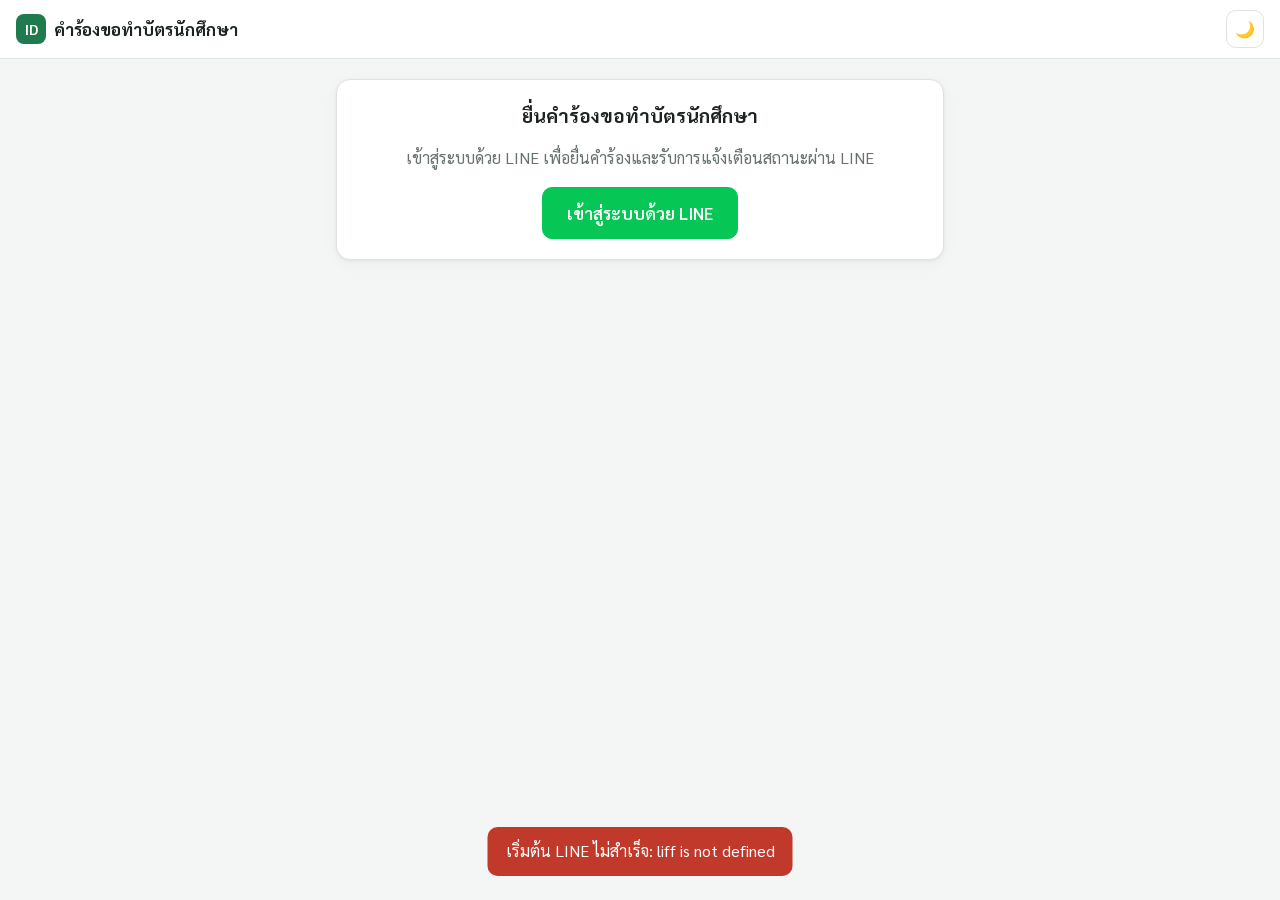
<file: index.html>
<!doctype html>
<html lang="th">
<head>
  <meta charset="utf-8">
  <meta name="viewport" content="width=device-width, initial-scale=1, viewport-fit=cover">
  <title>คำร้องขอทำบัตรนักศึกษา</title>
  <link rel="stylesheet" href="styles.css?v=9">
  <script src="https://static.line-scdn.net/liff/edge/2/sdk.js"></script>
  <script src="config.js?v=9"></script>
  <script src="common.js?v=9"></script>
</head>
<body>
  <header class="topbar">
    <div class="brand"><div class="logo">ID</div>คำร้องขอทำบัตรนักศึกษา</div>
    <div class="spacer"></div>
    <div class="user" id="userBox"></div>
    <button class="icon-btn" id="themeBtn" type="button"></button>
  </header>

  <main class="container">
    <div id="loadingView"><div class="spinner"></div></div>

    <section id="loginView" class="card center" hidden>
      <h2>ยื่นคำร้องขอทำบัตรนักศึกษา</h2>
      <p class="muted">เข้าสู่ระบบด้วย LINE เพื่อยื่นคำร้องและรับการแจ้งเตือนสถานะผ่าน LINE</p>
      <button class="btn line" id="loginBtn" type="button">เข้าสู่ระบบด้วย LINE</button>
    </section>

    <section id="appView" hidden>
      <nav class="tabs">
        <button type="button" data-tab="form" class="active">ยื่นคำร้อง</button>
        <button type="button" data-tab="mine">คำร้องของฉัน <span class="count" id="mineCount" hidden></span></button>
      </nav>

      <div id="tab-form">
        <div class="notice success" id="successBox" hidden></div>
        <div class="notice" id="activeBox" hidden></div>

        <form id="reqForm" novalidate>
          <div class="card form-head">
            <h1>แบบฟอร์มขอทำบัตรนักศึกษา</h1>
            <p>โปรดแจ้งรายละเอียดต่าง ๆ ให้ครบถ้วนตามหัวข้อที่กำหนด</p>
            <p><b>หมายเหตุ *** การดำเนินการจะใช้ระยะเวลาประมาณ 7 วันทำการ หลังจากได้รับข้อมูลครบถ้วน ***</b></p>
            <p class="req small">* ระบุว่าเป็นคำถามที่จำเป็น</p>
          </div>

          <div class="card q-card">
            <label class="q-title" for="email">อีเมล <span class="req">*</span></label>
            <input class="input" id="email" type="email" maxlength="150" autocomplete="email" placeholder="อีเมลของคุณ" required>
          </div>

          <div class="card q-card">
            <div class="q-title" id="pickupTitle">เลือกสถานที่รับบัตรนักศึกษา <span class="req">*</span></div>
            <div class="q-desc">กรณีเลือก อื่น ๆ โปรดใส่เบอร์โทรศัพท์ติดต่อกลับ</div>
            <div class="radio-list" id="pickupList" role="radiogroup" aria-labelledby="pickupTitle"></div>
          </div>

          <div class="card q-card">
            <label class="q-title" for="phone">เบอร์โทรศัพท์ ที่สามารถติดต่อได้ <span class="req">*</span></label>
            <input class="input" id="phone" type="tel" inputmode="tel" maxlength="20" autocomplete="tel" placeholder="คำตอบของคุณ" required>
          </div>

          <div class="card q-card">
            <label class="q-title" for="fullName">คำนำหน้า ชื่อ - นามสกุล <span class="req">*</span></label>
            <div class="q-desc">*** กรุณาใส่คำนำหน้าด้วยนะครับ ***</div>
            <input class="input" id="fullName" maxlength="200" autocomplete="name" placeholder="เช่น นางสาวสมหญิง ใจดี" required>
          </div>

          <div class="card q-card">
            <label class="q-title" for="studentId">รหัสนักศึกษา <span class="req">*</span></label>
            <input class="input" id="studentId" inputmode="numeric" maxlength="12" placeholder="คำตอบของคุณ" required>
          </div>

          <div class="card q-card">
            <label class="q-title" for="faculty">คณะวิชา <span class="req">*</span></label>
            <select class="input" id="faculty" required>
              <option value="">เลือก</option>
            </select>
          </div>

          <div class="card q-card">
            <div class="q-title">อัปโหลดไฟล์รูปภาพ ใช้สำหรับทำบัตรนักศึกษา <span class="req">*</span></div>
            <div class="q-desc">*** ไฟล์รูปขนาด 2 นิ้ว *** ระบบจะตั้งชื่อไฟล์เป็นรหัสนักศึกษาให้อัตโนมัติ</div>
            <label class="upload" for="photoInput">
              <div class="preview" id="photoPreview">📷</div>
              <div>
                <div style="font-weight:600">เพิ่มไฟล์</div>
                <div class="muted small" id="photoName">อัปโหลดไฟล์รูปภาพ 1 รายการ ขนาดสูงสุด 10 MB</div>
              </div>
            </label>
            <input type="file" id="photoInput" accept="image/*" hidden>
          </div>

          <div class="card q-card">
            <label class="q-title" for="reason">เหตุผลในการขอทำบัตรนักศึกษา <span class="req">*</span></label>
            <textarea class="input" id="reason" rows="3" maxlength="1000" placeholder="คำตอบของคุณ" required></textarea>
          </div>

          <div class="form-actions">
            <button class="btn primary" id="submitBtn" type="submit">ส่ง</button>
            <button class="btn link" id="clearBtn" type="button">ล้างแบบฟอร์ม</button>
          </div>
        </form>
      </div>

      <div id="tab-mine" hidden>
        <div id="mineList"></div>
      </div>
    </section>
  </main>

  <script src="user.js?v=9"></script>
</body>
</html>
</file>
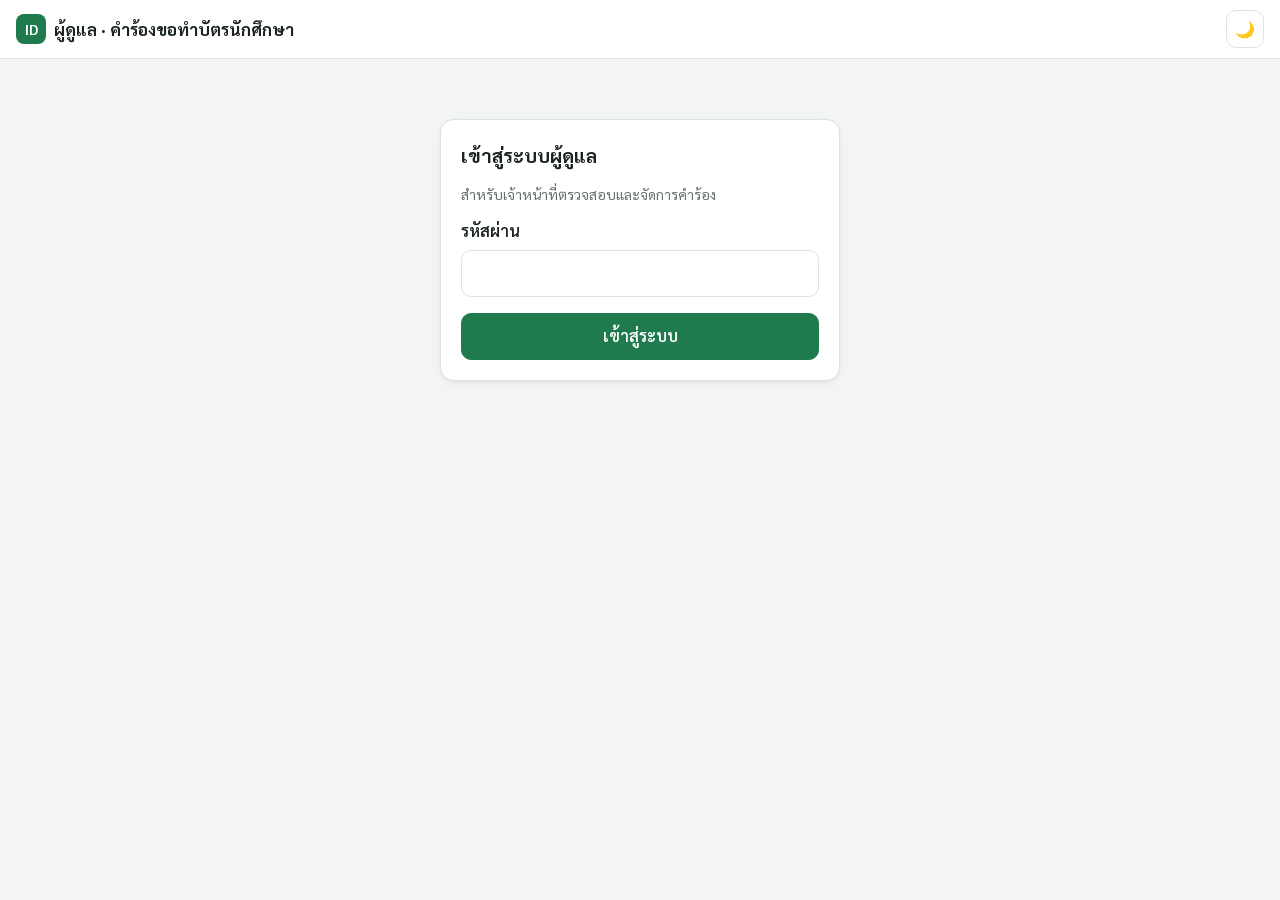
<file: admin.html>
<!doctype html>
<html lang="th">
<head>
  <meta charset="utf-8">
  <meta name="viewport" content="width=device-width, initial-scale=1">
  <title>ผู้ดูแลระบบบัตรนักศึกษา</title>
  <link rel="stylesheet" href="styles.css?v=9">
  <script src="config.js?v=9"></script>
  <script src="common.js?v=9"></script>
</head>
<body>
  <header class="topbar">
    <div class="brand"><div class="logo">ID</div>ผู้ดูแล · คำร้องขอทำบัตรนักศึกษา</div>
    <div class="spacer"></div>
    <button class="btn sm" id="logoutBtn" type="button" hidden>ออกจากระบบ</button>
    <button class="icon-btn" id="themeBtn" type="button"></button>
  </header>

  <main class="container wide">
    <section id="loginView" class="card" style="max-width:400px;margin:40px auto">
      <h2>เข้าสู่ระบบผู้ดูแล</h2>
      <p class="muted small">สำหรับเจ้าหน้าที่ตรวจสอบและจัดการคำร้อง</p>
      <form id="loginForm">
        <div class="field">
          <label for="password">รหัสผ่าน</label>
          <input class="input" type="password" id="password" autocomplete="current-password" required>
        </div>
        <button class="btn primary block" id="loginBtn" type="submit">เข้าสู่ระบบ</button>
      </form>
    </section>

    <section id="dashView" hidden>
      <div class="stats" id="stats"></div>

      <div class="card">
        <div class="toolbar">
          <input class="input" id="search" type="search" placeholder="ค้นหา เลขที่คำร้อง / ชื่อ / รหัสนักศึกษา / เบอร์โทร">
          <select class="input" id="facultyFilter" style="flex:0 1 260px"><option value="">ทุกคณะ</option></select>
          <select class="input" id="pickupFilter" style="flex:0 1 300px"><option value="">ทุกสถานที่รับบัตร</option></select>
          <select class="input" id="sortBy" style="flex:0 1 240px">
            <option value="pickup">เรียงตามสถานที่รับบัตร</option>
            <option value="newest">เรียงตามวันที่ยื่น (ล่าสุดก่อน)</option>
            <option value="oldest">เรียงตามวันที่ยื่น (เก่าสุดก่อน)</option>
          </select>
          <button class="btn sm" id="refreshBtn" type="button">รีเฟรช</button>
          <button class="btn sm" id="exportBtn" type="button">ส่งออก CSV</button>
          <a class="btn sm" href="envelope.html">🖨️ ใบแปะซอง</a>
        </div>
        <div class="muted small" id="lastUpdated" style="margin-bottom:8px"></div>
        <div class="table-wrap">
          <table>
            <thead>
              <tr><th>เลขที่คำร้อง</th><th>ชื่อ - นามสกุล</th><th>รหัสนักศึกษา</th><th>คณะวิชา</th><th>สถานที่รับบัตร</th><th>วันที่ยื่น</th><th>สถานะ</th></tr>
            </thead>
            <tbody id="rows"></tbody>
          </table>
        </div>
        <div class="empty" id="emptyBox" hidden>ไม่พบคำร้อง</div>
      </div>
    </section>
  </main>

  <dialog id="dlg">
    <div class="dlg-head">
      <div><b id="dlgTitle"></b> <span id="dlgBadge"></span></div>
      <button class="icon-btn" id="dlgClose" type="button" aria-label="ปิด">✕</button>
    </div>
    <div class="dlg-body">
      <div>
        <div class="photo-box" id="dlgPhoto"></div>
        <a class="btn sm block" id="dlgDownload" style="margin-top:8px" hidden>ดาวน์โหลดรูป</a>
      </div>
      <div>
        <dl class="kv" id="dlgInfo"></dl>
        <form id="updateForm">
          <div class="field">
            <label for="dlgStatus">เปลี่ยนสถานะ</label>
            <select class="input" id="dlgStatus"></select>
          </div>
          <div class="field">
            <label for="dlgNote">หมายเหตุ</label>
            <textarea class="input" id="dlgNote" rows="3" maxlength="500" placeholder="เช่น รับบัตรได้ที่งานทะเบียน ชั้น 1 ในวันและเวลาราชการ"></textarea>
          </div>
          <div class="btn-row">
            <button class="btn" id="saveBtn" type="submit">💾 บันทึก</button>
            <button class="btn primary" id="notifyBtn" type="button">🔔 แจ้งเตือน</button>
          </div>
          <p class="muted small" style="margin:8px 0 0">บันทึก = เก็บสถานะ/หมายเหตุ ไม่ส่ง LINE · แจ้งเตือน = ส่งสถานะและหมายเหตุถึงผู้ยื่นทาง LINE (บันทึกให้ด้วยถ้ามีการเปลี่ยน)</p>
        </form>
        <details open>
          <summary>ประวัติสถานะ</summary>
          <div id="dlgHistory"></div>
        </details>
      </div>
    </div>
  </dialog>

  <script src="admin.js?v=9"></script>
</body>
</html>
</file>
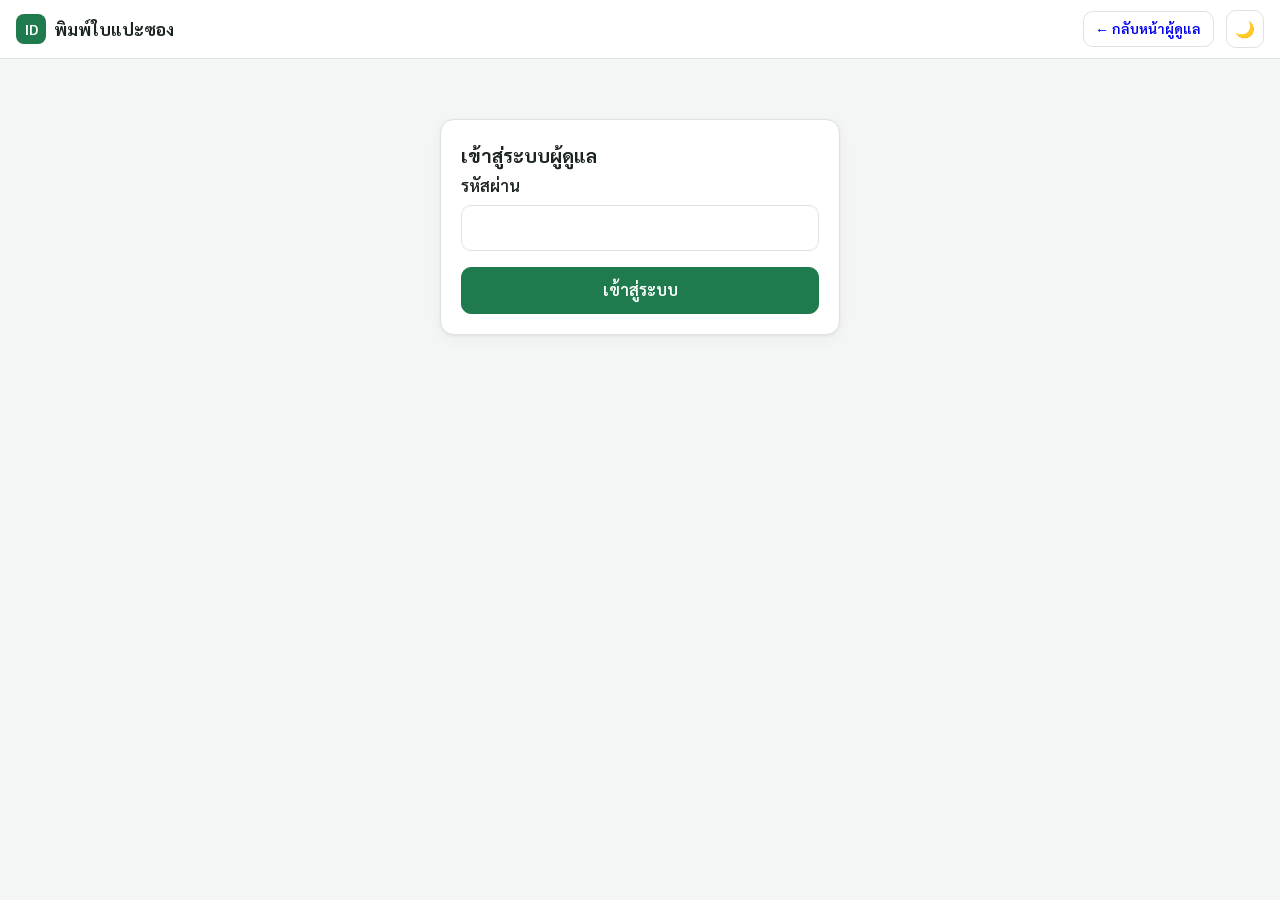
<file: envelope.html>
<!doctype html>
<html lang="th">
<head>
  <meta charset="utf-8">
  <meta name="viewport" content="width=device-width, initial-scale=1">
  <title>พิมพ์ใบแปะซองบัตรนักศึกษา</title>
  <link rel="stylesheet" href="styles.css?v=9">
  <link rel="stylesheet" href="envelope.css?v=9">
  <script src="config.js?v=9"></script>
  <script src="common.js?v=9"></script>
</head>
<body>
  <header class="topbar no-print">
    <div class="brand"><div class="logo">ID</div>พิมพ์ใบแปะซอง</div>
    <div class="spacer"></div>
    <a class="btn sm" href="admin.html">← กลับหน้าผู้ดูแล</a>
    <button class="icon-btn" id="themeBtn" type="button"></button>
  </header>

  <main class="container wide">
    <section id="loginView" class="card no-print" style="max-width:400px;margin:40px auto" hidden>
      <h2>เข้าสู่ระบบผู้ดูแล</h2>
      <form id="loginForm">
        <div class="field">
          <label for="password">รหัสผ่าน</label>
          <input class="input" type="password" id="password" autocomplete="current-password" required>
        </div>
        <button class="btn primary block" id="loginBtn" type="submit">เข้าสู่ระบบ</button>
      </form>
    </section>

    <section id="setupView" class="card no-print" hidden>
      <div class="env-controls">
        <div class="field">
          <label>สถานะคำร้องที่จะพิมพ์</label>
          <div class="chips" id="statusChips"></div>
        </div>
        <div class="field">
          <label>สถานที่รับบัตร</label>
          <div class="chips" id="placeChips"></div>
        </div>
        <div class="field">
          <label for="sender">ผู้ส่ง (มุมขวาล่าง)</label>
          <input class="input" id="sender" maxlength="100">
        </div>
      </div>
      <div class="toolbar" style="margin:0">
        <button class="btn primary" id="printBtn" type="button">🖨️ พิมพ์</button>
        <button class="btn sm" id="reloadBtn" type="button">รีเฟรชข้อมูล</button>
        <span class="muted small" id="summary"></span>
      </div>
      <p class="muted small" style="margin:8px 0 0">คลิกที่ชื่อผู้รับหรือชื่อหน่วยงานบนใบเพื่อแก้ไขได้ · ติ๊กออกรายชื่อที่ยังไม่ส่งได้ · แต่ละสถานที่พิมพ์ 1 หน้า A4</p>
    </section>

    <div id="sheets"></div>
  </main>

  <script src="envelope.js?v=9"></script>
</body>
</html>
</file>
<file: styles.css>
@import url('https://fonts.googleapis.com/css2?family=Sarabun:wght@400;500;600;700&display=swap');

:root {
  --bg: #f4f6f5;
  --surface: #ffffff;
  --surface-2: #eef2f0;
  --text: #1c2421;
  --muted: #64716c;
  --border: #dde3e0;
  --primary: #1f7a4d;
  --primary-hover: #186240;
  --primary-soft: #e3f2ea;
  --line: #06c755;
  --danger: #c0392b;
  --shadow: 0 1px 3px rgba(0, 0, 0, .06), 0 4px 16px rgba(0, 0, 0, .04);
  --s0: #b7791f; --s0-bg: #fdf3e1;
  --s1: #2b6cb0; --s1-bg: #e6f0fb;
  --s2: #6b46c1; --s2-bg: #efe9fb;
  --s3: #0f7c7c; --s3-bg: #e0f4f4;
  --s4: #1f7a4d; --s4-bg: #e3f2ea;
  --s5: #c0392b; --s5-bg: #fbe7e5;
  color-scheme: light;
}

@media (prefers-color-scheme: dark) {
  :root:not([data-theme="light"]) {
    --bg: #121614; --surface: #1b211e; --surface-2: #232b27; --text: #e6ece9; --muted: #98a59f;
    --border: #2f3934; --primary: #3fb27a; --primary-hover: #52c48b; --primary-soft: #1d3329;
    --danger: #ef6b5e; --shadow: none;
    --s0: #f0b456; --s0-bg: #3a2d16; --s1: #74a9ea; --s1-bg: #1c2c40; --s2: #a88bf0; --s2-bg: #2a2340;
    --s3: #4fc6c6; --s3-bg: #163435; --s4: #4fc48b; --s4-bg: #1a3328; --s5: #ef6b5e; --s5-bg: #3d1f1c;
    color-scheme: dark;
  }
}
:root[data-theme="dark"] {
  --bg: #121614; --surface: #1b211e; --surface-2: #232b27; --text: #e6ece9; --muted: #98a59f;
  --border: #2f3934; --primary: #3fb27a; --primary-hover: #52c48b; --primary-soft: #1d3329;
  --danger: #ef6b5e; --shadow: none;
  --s0: #f0b456; --s0-bg: #3a2d16; --s1: #74a9ea; --s1-bg: #1c2c40; --s2: #a88bf0; --s2-bg: #2a2340;
  --s3: #4fc6c6; --s3-bg: #163435; --s4: #4fc48b; --s4-bg: #1a3328; --s5: #ef6b5e; --s5-bg: #3d1f1c;
  color-scheme: dark;
}

* { box-sizing: border-box; }
html, body { margin: 0; }
body {
  background: var(--bg);
  color: var(--text);
  font-family: 'Sarabun', system-ui, sans-serif;
  font-size: 16px;
  line-height: 1.55;
  min-height: 100vh;
}
[hidden] { display: none !important; }
button, input, select, textarea { font: inherit; color: inherit; }

.topbar {
  position: sticky; top: 0; z-index: 10;
  display: flex; align-items: center; gap: 12px;
  padding: 10px 16px;
  background: var(--surface);
  border-bottom: 1px solid var(--border);
}
.brand { font-weight: 700; font-size: 1.05rem; display: flex; align-items: center; gap: 8px; }
.brand .logo { width: 30px; height: 30px; border-radius: 8px; background: var(--primary); color: #fff; display: grid; place-items: center; font-size: .9rem; }
.spacer { flex: 1; }
.user { display: flex; align-items: center; gap: 8px; font-size: .9rem; color: var(--muted); min-width: 0; }
.user img { width: 30px; height: 30px; border-radius: 50%; object-fit: cover; }
.user span { white-space: nowrap; overflow: hidden; text-overflow: ellipsis; max-width: 40vw; }

.container { max-width: 640px; margin: 0 auto; padding: 20px 16px 48px; }
.container.wide { max-width: 1200px; }

.card {
  background: var(--surface);
  border: 1px solid var(--border);
  border-radius: 14px;
  padding: 20px;
  box-shadow: var(--shadow);
  margin-bottom: 16px;
}
.card h2 { margin: 0 0 4px; font-size: 1.2rem; }
.muted { color: var(--muted); }
.small { font-size: .875rem; }

.btn {
  display: inline-flex; align-items: center; justify-content: center; gap: 8px;
  border: 1px solid var(--border); background: var(--surface); border-radius: 10px;
  padding: 10px 16px; cursor: pointer; font-weight: 600; text-decoration: none;
}
.btn:hover { background: var(--surface-2); }
.btn.primary { background: var(--primary); border-color: var(--primary); color: #fff; }
.btn.primary:hover { background: var(--primary-hover); }
.btn.line { background: var(--line); border-color: var(--line); color: #fff; font-size: 1.05rem; padding: 12px 24px; }
.btn.block { width: 100%; }
.btn-row { display: grid; grid-template-columns: 1fr 1fr; gap: 8px; }
.btn.sm { padding: 6px 12px; font-size: .875rem; }
.btn:disabled { opacity: .55; cursor: not-allowed; }
.icon-btn { border: 1px solid var(--border); background: var(--surface); border-radius: 10px; width: 38px; height: 38px; cursor: pointer; }

.tabs { display: flex; gap: 4px; background: var(--surface-2); padding: 4px; border-radius: 12px; margin-bottom: 16px; }
.tabs button { flex: 1; border: 0; background: transparent; padding: 10px; border-radius: 9px; cursor: pointer; font-weight: 600; color: var(--muted); }
.tabs button.active { background: var(--surface); color: var(--text); box-shadow: var(--shadow); }
.tabs .count { display: inline-block; min-width: 20px; padding: 0 6px; border-radius: 10px; background: var(--primary); color: #fff; font-size: .75rem; margin-left: 4px; }

.field { margin-bottom: 16px; }
.field label { display: block; font-weight: 600; margin-bottom: 6px; }
.field label .req { color: var(--danger); }
.input, select.input, textarea.input {
  width: 100%; padding: 10px 12px; border: 1px solid var(--border); border-radius: 10px;
  background: var(--surface); outline: none;
}
.input:focus { border-color: var(--primary); box-shadow: 0 0 0 3px var(--primary-soft); }
.row { display: grid; grid-template-columns: 1fr 1fr; gap: 12px; }
@media (max-width: 480px) { .row { grid-template-columns: 1fr; } }

.chips { display: flex; flex-wrap: wrap; gap: 8px; }
.chip input { position: absolute; opacity: 0; pointer-events: none; }
.chip span { display: inline-block; padding: 8px 16px; border: 1px solid var(--border); border-radius: 999px; cursor: pointer; background: var(--surface); }
.chip input:checked + span { background: var(--primary); border-color: var(--primary); color: #fff; }
.chip input:focus-visible + span { box-shadow: 0 0 0 3px var(--primary-soft); }

/* ฟอร์มแบบ Google Forms */
.form-head { border-top: 10px solid var(--primary); }
.form-head h1 { margin: 0 0 8px; font-size: 1.6rem; line-height: 1.3; }
.form-head p { margin: 6px 0; }
.form-head .req, .q-title .req { color: var(--danger); }
.q-card { padding: 20px 22px; }
.q-card.invalid { border-color: var(--danger); }
.q-card .err { color: var(--danger); font-size: .875rem; margin-top: 8px; }
.q-title { display: block; font-weight: 600; font-size: 1.02rem; margin-bottom: 8px; }
.q-desc { font-size: .875rem; color: var(--muted); margin: -4px 0 12px; }
.radio-list { display: flex; flex-direction: column; gap: 2px; }
.radio-list label { display: flex; align-items: center; gap: 12px; padding: 8px 4px; border-radius: 8px; cursor: pointer; }
.radio-list label:hover { background: var(--surface-2); }
.radio-list input { width: 20px; height: 20px; accent-color: var(--primary); flex: none; margin: 0; }
.form-actions { display: flex; justify-content: space-between; align-items: center; gap: 12px; margin-top: 4px; }
.form-actions .btn.primary { min-width: 120px; }
.btn.link { border: 0; background: transparent; color: var(--primary); }
.btn.link:hover { background: var(--primary-soft); }

.field label.chip { margin: 0; font-weight: 500; }
.upload {
  display: flex; margin: 0; font-weight: 400; gap: 16px; align-items: center;
  border: 2px dashed var(--border); border-radius: 12px; padding: 14px; cursor: pointer;
}
.upload:hover { border-color: var(--primary); }
.upload .preview {
  width: 96px; height: 120px; flex: none; border-radius: 8px; background: var(--surface-2);
  display: grid; place-items: center; overflow: hidden; color: var(--muted); font-size: 2rem;
}
.upload .preview img { width: 100%; height: 100%; object-fit: cover; }
.hint { background: var(--surface-2); border-radius: 10px; padding: 10px 14px; font-size: .875rem; color: var(--muted); margin-top: 8px; }
.hint ul { margin: 4px 0 0; padding-left: 18px; }

.notice { border-radius: 12px; padding: 14px 16px; margin-bottom: 16px; background: var(--s1-bg); color: var(--s1); }
.notice.success { background: var(--s4-bg); color: var(--s4); }

.badge { display: inline-block; padding: 2px 10px; border-radius: 999px; font-size: .8rem; font-weight: 600; white-space: nowrap; }
.badge.s0 { color: var(--s0); background: var(--s0-bg); }
.badge.s1 { color: var(--s1); background: var(--s1-bg); }
.badge.s2 { color: var(--s2); background: var(--s2-bg); }
.badge.s3 { color: var(--s3); background: var(--s3-bg); }
.badge.s4 { color: var(--s4); background: var(--s4-bg); }
.badge.s5 { color: var(--s5); background: var(--s5-bg); }

.req-card .head { display: flex; justify-content: space-between; align-items: flex-start; gap: 8px; }
.req-id { font-weight: 700; font-family: ui-monospace, monospace; }
.steps { display: flex; margin: 18px 0 8px; }
.steps .step { flex: 1; text-align: center; font-size: .72rem; color: var(--muted); position: relative; }
.steps .step::before {
  content: ''; display: block; width: 14px; height: 14px; margin: 0 auto 6px; border-radius: 50%;
  background: var(--surface-2); border: 2px solid var(--border); position: relative; z-index: 1;
}
.steps .step::after { content: ''; position: absolute; top: 7px; left: -50%; width: 100%; height: 2px; background: var(--border); }
.steps .step:first-child::after { display: none; }
.steps .step.done { color: var(--text); }
.steps .step.done::before { background: var(--primary); border-color: var(--primary); }
.steps .step.done::after { background: var(--primary); }
.steps .step.current { font-weight: 700; }
.note-box { background: var(--surface-2); border-radius: 10px; padding: 8px 12px; margin-top: 10px; font-size: .9rem; }
details { margin-top: 12px; }
summary { cursor: pointer; color: var(--primary); font-weight: 600; font-size: .9rem; }
.timeline { list-style: none; padding: 0 0 0 14px; margin: 10px 0 0; border-left: 2px solid var(--border); }
.timeline li { padding: 0 0 12px 12px; position: relative; }
.timeline li::before { content: ''; position: absolute; left: -20px; top: 7px; width: 10px; height: 10px; border-radius: 50%; background: var(--primary); }
.tl-head { display: flex; flex-wrap: wrap; gap: 6px; align-items: center; font-size: .85rem; }
.tl-note { font-size: .9rem; margin-top: 2px; }
.thumb { margin-top: 10px; max-width: 160px; border-radius: 8px; display: block; }

.center { text-align: center; }
.empty { text-align: center; padding: 40px 16px; color: var(--muted); }
.spinner { width: 32px; height: 32px; margin: 40px auto; border: 3px solid var(--border); border-top-color: var(--primary); border-radius: 50%; animation: spin 0.8s linear infinite; }
@keyframes spin { to { transform: rotate(360deg); } }

#toast {
  position: fixed; left: 50%; bottom: 24px; transform: translate(-50%, 20px);
  background: var(--text); color: var(--bg); padding: 12px 18px; border-radius: 10px;
  opacity: 0; pointer-events: none; transition: .25s; z-index: 100; max-width: calc(100vw - 32px);
}
#toast.show { opacity: 1; transform: translate(-50%, 0); }
#toast.error { background: var(--danger); color: #fff; }
#toast.success { background: var(--primary); color: #fff; }

.demo-banner { background: var(--s0-bg); color: var(--s0); text-align: center; font-size: .85rem; padding: 6px 16px; }

/* ===== Admin ===== */
.stats { display: grid; grid-template-columns: repeat(auto-fill, minmax(150px, 1fr)); gap: 12px; margin-bottom: 16px; }
.stat { background: var(--surface); border: 1px solid var(--border); border-radius: 12px; padding: 14px; cursor: pointer; text-align: left; }
.stat.active { border-color: var(--primary); box-shadow: 0 0 0 2px var(--primary-soft); }
.stat .num { font-size: 1.7rem; font-weight: 700; line-height: 1.2; }
.stat .lbl { font-size: .85rem; color: var(--muted); }
.toolbar { display: flex; flex-wrap: wrap; gap: 8px; align-items: center; margin-bottom: 12px; }
.toolbar .input { flex: 1; min-width: 200px; }
.table-wrap { overflow-x: auto; }
table { width: 100%; border-collapse: collapse; }
th, td { text-align: left; padding: 10px 12px; border-bottom: 1px solid var(--border); vertical-align: middle; }
th { font-size: .8rem; color: var(--muted); font-weight: 600; text-transform: uppercase; }
tbody tr { cursor: pointer; }
tbody tr:hover { background: var(--surface-2); }
tbody tr.group-row, tbody tr.group-row:hover { cursor: default; background: var(--primary-soft); }
tbody tr.group-row td { font-weight: 700; color: var(--primary); padding-top: 12px; padding-bottom: 12px; }
@media (max-width: 720px) {
  thead { display: none; }
  table, tbody, tr, td { display: block; width: 100%; }
  tbody tr { border: 1px solid var(--border); border-radius: 12px; margin-bottom: 10px; padding: 6px 0; }
  td { border: 0; padding: 4px 14px; }
  td[data-label]::before { content: attr(data-label) ': '; color: var(--muted); font-size: .85rem; }
}

dialog {
  border: 1px solid var(--border); border-radius: 16px; padding: 0; width: min(720px, calc(100vw - 32px));
  background: var(--surface); color: var(--text); max-height: calc(100vh - 32px);
}
dialog::backdrop { background: rgba(0, 0, 0, .45); }
.dlg-head { display: flex; align-items: center; justify-content: space-between; padding: 14px 20px; border-bottom: 1px solid var(--border); }
.dlg-body { padding: 20px; display: grid; grid-template-columns: 200px 1fr; gap: 20px; }
@media (max-width: 600px) { .dlg-body { grid-template-columns: 1fr; } }
.photo-box { width: 100%; aspect-ratio: 4 / 5; background: var(--surface-2); border-radius: 10px; display: grid; place-items: center; overflow: hidden; }
.photo-box img { width: 100%; height: 100%; object-fit: cover; }
.kv { display: grid; grid-template-columns: 90px 1fr; gap: 4px 12px; margin-bottom: 16px; font-size: .95rem; }
.kv dt { color: var(--muted); }
.kv dd { margin: 0; }
</file>
<file: envelope.css>
/* ===== ใบแปะซอง ===== */
.env-controls { display: grid; gap: 4px; }
.env-controls .chips label { font-weight: 500; }

/* ใบงานเป็นกระดาษสีขาวเสมอ (ทั้งโหมดมืดและตอนพิมพ์) */
.sheet {
  background: #fff; color: #111; width: 210mm; max-width: 100%; min-height: 148mm;
  margin: 16px auto; padding: 14mm 14mm 10mm; box-shadow: var(--shadow); border: 1px solid var(--border);
  display: flex; flex-direction: column;
}
.sheet .to { text-align: center; margin-bottom: 10mm; }
.sheet .to .name { font-size: 30pt; font-weight: 700; line-height: 1.3; }
.sheet .to .place { font-size: 24pt; font-weight: 700; line-height: 1.3; }
.sheet [contenteditable] { outline: none; border-radius: 6px; }
.sheet [contenteditable]:hover { background: #fff7d6; }
.sheet [contenteditable]:empty::before { content: attr(data-placeholder); color: #c0392b; }

.sheet table { width: 100%; border-collapse: collapse; font-size: 13pt; }
.sheet th, .sheet td { border: 1px solid #222; padding: 4px 8px; color: #111; text-transform: none; }
.sheet th { text-align: center; font-weight: 700; font-size: 13pt; }
.sheet td.no { width: 8mm; text-align: center; }
.sheet td.sid, .sheet td.tel { width: 36mm; font-variant-numeric: tabular-nums; }
.sheet td.sid { text-align: right; }
.sheet tbody tr { cursor: default; }
.sheet tbody tr:hover { background: transparent; }
.sheet tr.off td { color: #aaa; text-decoration: line-through; }
.sheet td.pick, .sheet th.pick { width: 8mm; text-align: center; border: 0; }
.sheet .from { margin-top: auto; padding-top: 10mm; text-align: right; font-size: 12pt; }
.sheet .count { font-size: 11pt; color: #555; margin-top: 4px; }

@media (max-width: 720px) {
  .sheet table, .sheet tbody, .sheet tr, .sheet td { display: revert; width: auto; }
  .sheet thead { display: table-header-group; }
  .sheet td[data-label]::before { content: none; }
}

@media print {
  @page { size: A4; margin: 10mm; }
  body { background: #fff !important; }
  .no-print, .topbar, #toast, .demo-banner, .sheet td.pick, .sheet th.pick, .sheet tr.off { display: none !important; }
  .container { padding: 0 !important; max-width: none !important; }
  .sheet { box-shadow: none; border: 0; margin: 0; padding: 0; width: auto; min-height: 120mm; page-break-after: always; break-after: page; }
  .sheet:last-child { page-break-after: auto; break-after: auto; }
  .sheet [contenteditable]:empty::before { content: ''; }
}
</file>
